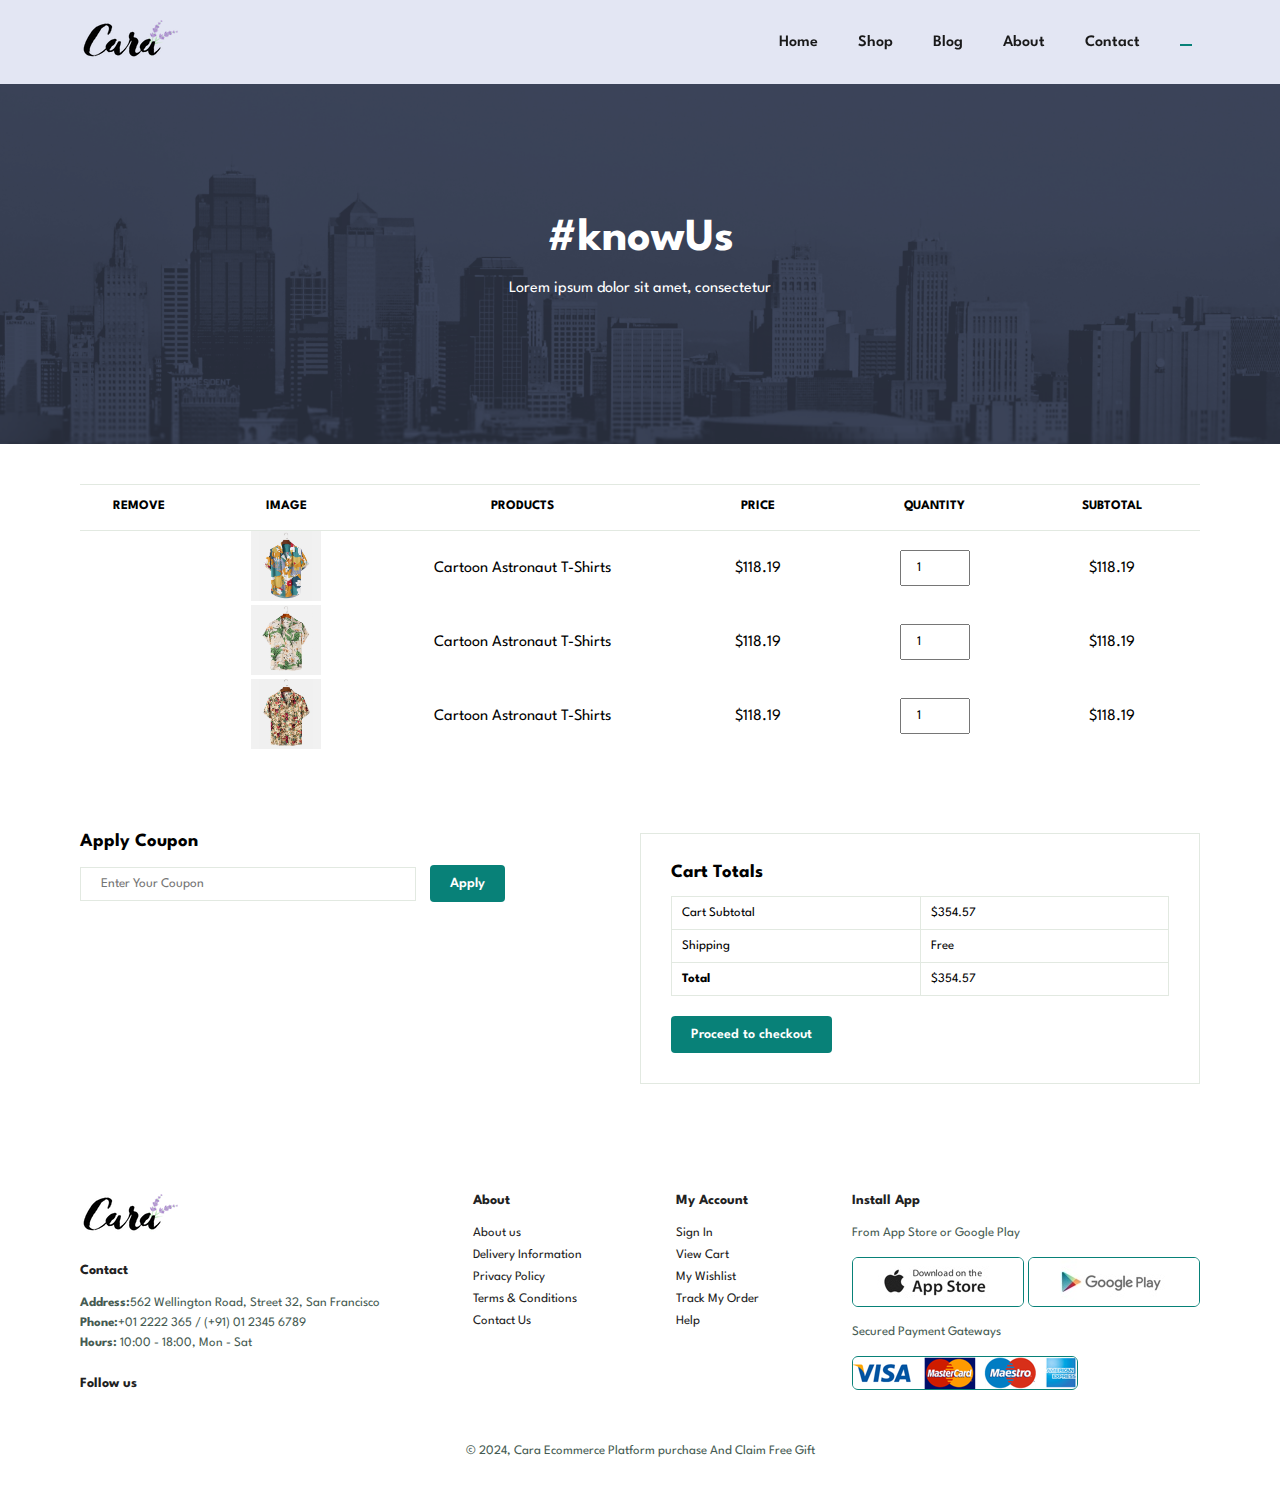
<file: cart.html>
<!DOCTYPE html>
<html lang="en">

    <head>
        <meta charset="UTF-8">
        <meta http-equiv="X-UA-Compatible" content="IE=edge">
        <meta name="viewport" content="width=device-width, initial-scale=1.0">
        <title> Add to Cart </title><link rel="stylesheet" href="https://cdnjs.cloudflare.com/ajax/libs/font-awesome/6.7.1/css/all.min.css" integrity="sha512-5Hs3dF2AEPkpNAR7UiOHba+lRSJNeM2ECkwxUIxC1Q/FLycGTbNapWXB4tP889k5T5Ju8fs4b1P5z/iB4nMfSQ==" crossorigin="anonymous" referrerpolicy="no-referrer" />

        <link rel="stylesheet" href="style.css">
        <link rel="icon" type="image/png" href="./img/cartlogo.jpeg" style="width: 32px; height: 32px;">

    </head>

    <body>

        <section id="header">
            <a href="#"><img src="./img/logo.png" class="logo" alt=""></a>

<div>
    <ul id="navber">
        <li><a href="home.html">Home</a></li>
        <li><a href="shop.html">Shop</a></li>
        <li><a href="blog.html">Blog</a></li>
        <li><a href="about.html">About</a></li>
        <li><a href="contact.html">Contact</a></li>
        <li id="lg-bag"><a class="active"  href="cart.html"><i class="fa-solid fa-bag-shopping cart"></i></a></li>
        <a href="#" id="close"><i class="fa-solid fa-xmark"></i></a>
       </ul>
</div>  

<div id="mobile">
    <a href="cart.html"><i class="fa-solid fa-bag-shopping"></i></a>
    <i id="bar" class="fas fa-outdent"></i>
    
</div>


        </section>

        <section id="page-header" class="about-header">
           
            <h2>#knowUs</h2>
            <p> Lorem ipsum dolor sit amet, consectetur</p>
        </section>

        <section id="cart" class="section-p1">
            <table width="100%">
                <thead>
                    <tr>
                        <td>Remove</td>
                        <td>Image</td>
                        <td>Products</td>
                        <td>Price</td>
                        <td>Quantity</td>
                        <td>Subtotal</td>
                    </tr>
                </thead>
                <tbody>
                <tr>
                    <td><a href="#"><i class="far fa-times-circle"></i></a></td>
                    <td><img src="img/products/f1.jpg" alt=""></td>
                    <td>Cartoon Astronaut T-Shirts</td>
                    <td>$118.19</td>
                    <td><input type="number" value="1"></td>
                    <td>$118.19</td>
                </tr>
                <tr>
                    <td><a href="#"><i class="far fa-times-circle"></i></a></td>
                    <td><img src="img/products/f2.jpg" alt=""></td>
                    <td>Cartoon Astronaut T-Shirts</td>
                    <td>$118.19</td>
                    <td><input type="number" value="1"></td>
                    <td>$118.19</td>
                </tr>
                <tr>
                    <td><a href="#"><i class="far fa-times-circle"></i></a></td>
                    <td><img src="img/products/f3.jpg" alt=""></td>
                    <td>Cartoon Astronaut T-Shirts</td>
                    <td>$118.19</td>
                    <td><input type="number" value="1"></td>
                    <td>$118.19</td>
                </tr>
                </tbody>
            </table>
        </section>

        <section id="cart-add" class="section-p1">
            <div id="coupon">
                <h3>Apply Coupon</h3>
                <div><input type="text" placeholder="Enter Your Coupon">
                <button class="normal">Apply</button>
                </div>
            </div>
            <div id="subtotal">
                <h3>Cart Totals</h3>
                <table>
                    <tr>
                        <td>Cart Subtotal</td>
                        <td>$ 335</td>
                    </tr>
                    <tr>
                        <td>Shipping</td>
                        <td>Free</td>
                    </tr>
                    <tr>
                        <td><strong>Total</strong></td>
                        <td><strong>$ 335</strong></td>
                    </tr>
            </table>
            <button class="normal">Proceed to checkout</button>
            </div>
        </section>

        <footer class="section-p1">
            <div class="col">
                <img class="logo" src="img/logo.png" alt="">
                <h4>Contact</h4>
                <p><strong>Address:</strong>562 Wellington Road, Street 32, San Francisco</p>
                <p><strong>Phone:</strong>+01 2222 365 / (+91) 01 2345 6789</p>
                <p><strong>Hours:</strong> 10:00 - 18:00, Mon - Sat</p>
                <div class="follow">
                    <h4>Follow us</h4>
                    <div class="icon">
                        <i class="fab fa-facebook-f"></i>
                        <i class="fab fa-twitter"></i>
                        <i class="fab fa-instagram"></i>
                        <i class="fab fa-pinterest-p"></i>
                        <i class="fab fa-youtube"></i>
                    </div>
                </div>
            </div>

            <div class="col">
                <h4>About</h4>
                <a href="#">About us</a>
                <a href="#">Delivery Information</a>
                <a href="#">Privacy Policy</a>
                <a href="#">Terms & Conditions</a>
                <a href="#">Contact Us</a>
            </div>

            <div class="col">
                <h4>My Account</h4>
                <a href="#">Sign In</a>
                <a href="#">View Cart</a>
                <a href="#">My Wishlist </a>
                <a href="#">Track My Order </a>
                <a href="#">Help</a>
            </div>

            <div class="col install">
                <h4>Install App</h4>
                <p>From App Store or Google Play</p>
                <div class="row">
                    <img src="img/pay/app.jpg" alt="">
                    <img src="img/pay/play.jpg" alt="">
                    <p>Secured Payment Gateways </p>
                    <img src="img/pay/pay.png" alt="">
                </div>
            </div>

            <div class="copyright">
                <p>© 2024, Cara Ecommerce Platform purchase And Claim Free Gift </p>
            </div>
        </footer>

        <script src="./javaScript/cart.js"></script>
        <script src="./javaScript/script.js"></script>
    </body>

</html>
</file>
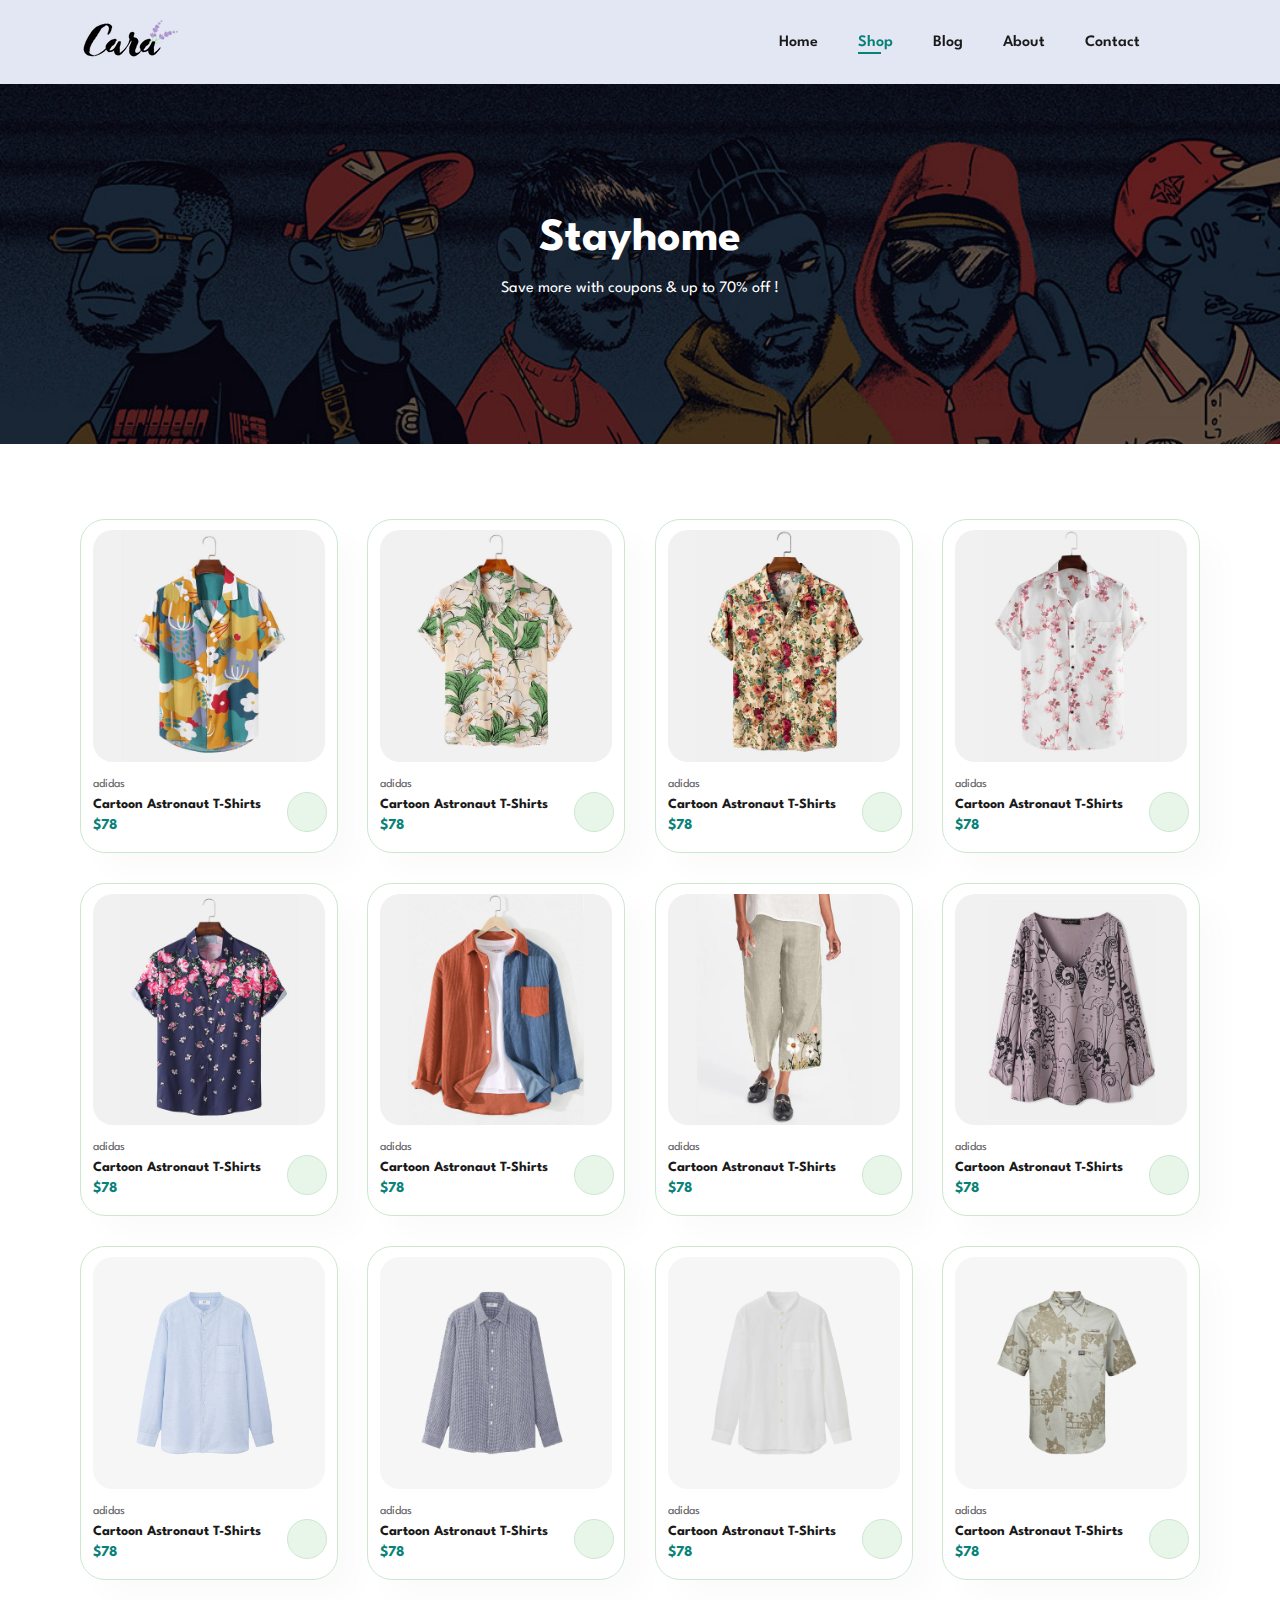
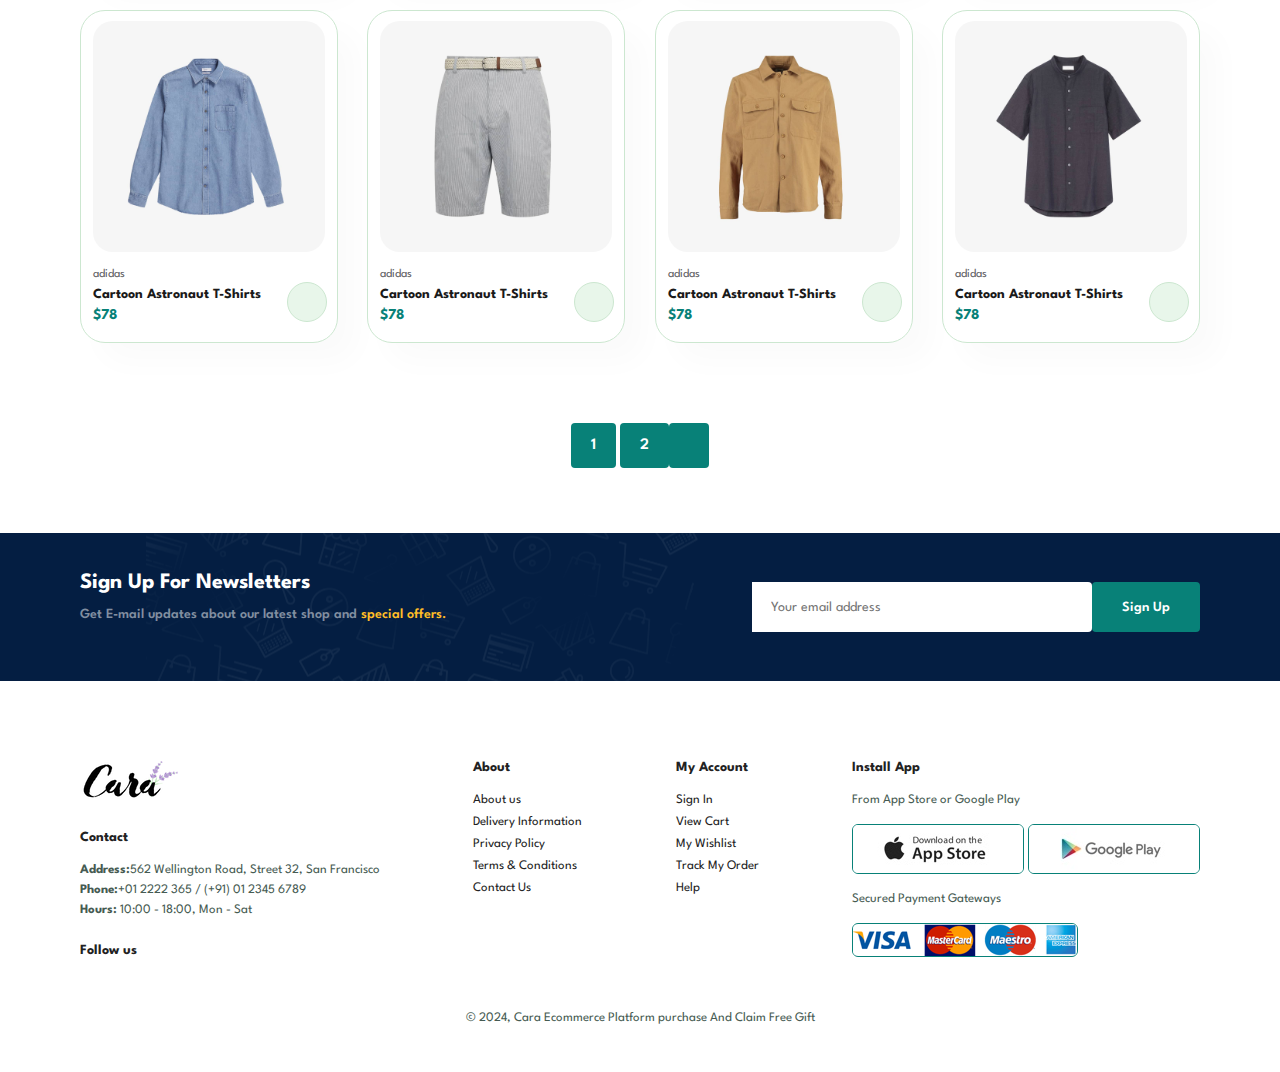
<file: shop.html>
<!DOCTYPE html>
<html lang="en">

    <head>
        <meta charset="UTF-8">
        <meta http-equiv="X-UA-Compatible" content="IE=edge">
        <meta name="viewport" content="width=device-width, initial-scale=1.0">
        <title> Cara Ecommerce </title><link rel="stylesheet" href="https://cdnjs.cloudflare.com/ajax/libs/font-awesome/6.7.1/css/all.min.css" integrity="sha512-5Hs3dF2AEPkpNAR7UiOHba+lRSJNeM2ECkwxUIxC1Q/FLycGTbNapWXB4tP889k5T5Ju8fs4b1P5z/iB4nMfSQ==" crossorigin="anonymous" referrerpolicy="no-referrer" />

        <link rel="stylesheet" href="style.css">
        <link rel="icon" type="image/png" href="./img/shoplogo.jpeg" style="width: 32px; height: 32px;">

    </head>

    <body>

        <section id="header">
            <a href="#"><img src="./img/logo.png" class="logo" alt=""></a>

<div>
    <ul id="navber">
        <li><a href="home.html">Home</a></li>
        <li><a class="active" href="shop.html">Shop</a></li>
        <li><a href="blog.html">Blog</a></li>
        <li><a href="about.html">About</a></li>
        <li><a href="contact.html">Contact</a></li>
        <li id="lg-bag"><a href="cart.html"><i class="fa-solid fa-bag-shopping "></i></a></li>
        <a href="#" id="close"><i class="fa-solid fa-xmark"></i></a>
       </ul>
</div>  

<div id="mobile">
    <a href="cart.html"><i class="fa-solid fa-bag-shopping"></i></a>
    <i id="bar" class="fas fa-outdent"></i>
    
</div>


        </section>

        <section id="page-header">
           
            <h2>Stayhome</h2>
            <p> Save more with coupons & up to 70% off !</p>
        </section>

        <section id="product1" class="section-p1">
<div class="pro-container">
<div class="pro">
    <img src="img/products/f1.jpg" alt=""  onclick="window.location.href='sproduct.html'">
    <div class="des">
        <span>adidas</span>
        <h5>Cartoon Astronaut T-Shirts</h5>
        <div class="star">
            <i class="fas fa-star"></i>
            <i class="fas fa-star"></i>
            <i class="fas fa-star"></i>
            <i class="fas fa-star"></i>
            <i class="fas fa-star"></i>
        </div>
        <h4>$78</h4>
    </div>
    <a href="#" class="cart"><i class="fa-solid fa-cart-shopping"></i></a>
</div>
<div class="pro">
    <img src="img/products/f2.jpg" alt=""  onclick="window.location.href='sproduct.html'">
    <div class="des">
        <span>adidas</span>
        <h5>Cartoon Astronaut T-Shirts</h5>
        <div class="star">
            <i class="fas fa-star"></i>
            <i class="fas fa-star"></i>
            <i class="fas fa-star"></i>
            <i class="fas fa-star"></i>
            <i class="fas fa-star"></i>
        </div>
        <h4>$78</h4>
    </div>
    <a href="#" class="cart"><i class="fa-solid fa-cart-shopping"></i></a>
</div>
<div class="pro">
    <img src="img/products/f3.jpg" alt=""  onclick="window.location.href='sproduct.html'">
    <div class="des">
        <span>adidas</span>
        <h5>Cartoon Astronaut T-Shirts</h5>
        <div class="star">
            <i class="fas fa-star"></i>
            <i class="fas fa-star"></i>
            <i class="fas fa-star"></i>
            <i class="fas fa-star"></i>
            <i class="fas fa-star"></i>
        </div>
        <h4>$78</h4>
    </div>
    <a href="#" class="cart"><i class="fa-solid fa-cart-shopping"></i></a>
</div>
<div class="pro">
    <img src="img/products/f4.jpg" alt="" onclick="window.location.href='sproduct.html'">
    <div class="des">
        <span>adidas</span>
        <h5>Cartoon Astronaut T-Shirts</h5>
        <div class="star">
            <i class="fas fa-star"></i>
            <i class="fas fa-star"></i>
            <i class="fas fa-star"></i>
            <i class="fas fa-star"></i>
            <i class="fas fa-star"></i>
        </div>
        <h4>$78</h4>
    </div>
    <a href="#" class="cart"><i class="fa-solid fa-cart-shopping"></i></a>
</div>
<div class="pro">
    <img src="img/products/f5.jpg" alt="" onclick="window.location.href='sproduct.html'">
    <div class="des">
        <span>adidas</span>
        <h5>Cartoon Astronaut T-Shirts</h5>
        <div class="star">
            <i class="fas fa-star"></i>
            <i class="fas fa-star"></i>
            <i class="fas fa-star"></i>
            <i class="fas fa-star"></i>
            <i class="fas fa-star"></i>
        </div>
        <h4>$78</h4>
    </div>
    <a href="#" class="cart"><i class="fa-solid fa-cart-shopping"></i></a>
</div>
<div class="pro">
    <img src="img/products/f6.jpg" alt="" onclick="window.location.href='sproduct.html'">
    <div class="des">
        <span>adidas</span>
        <h5>Cartoon Astronaut T-Shirts</h5>
        <div class="star">
            <i class="fas fa-star"></i>
            <i class="fas fa-star"></i>
            <i class="fas fa-star"></i>
            <i class="fas fa-star"></i>
            <i class="fas fa-star"></i>
        </div>
        <h4>$78</h4>
    </div>
    <a href="#" class="cart"><i class="fa-solid fa-cart-shopping"></i></a>
</div>
<div class="pro">
    <img src="img/products/f7.jpg" alt="" onclick="window.location.href='sproduct.html'">
    <div class="des">
        <span>adidas</span>
        <h5>Cartoon Astronaut T-Shirts</h5>
        <div class="star">
            <i class="fas fa-star"></i>
            <i class="fas fa-star"></i>
            <i class="fas fa-star"></i>
            <i class="fas fa-star"></i>
            <i class="fas fa-star"></i>
        </div>
        <h4>$78</h4>
    </div>
    <a href="#" class="cart"><i class="fa-solid fa-cart-shopping"></i></a>
</div>
<div class="pro">
    <img src="img/products/f8.jpg" alt="" onclick="window.location.href='sproduct.html'">
    <div class="des">
        <span>adidas</span>
        <h5>Cartoon Astronaut T-Shirts</h5>
        <div class="star">
            <i class="fas fa-star"></i>
            <i class="fas fa-star"></i>
            <i class="fas fa-star"></i>
            <i class="fas fa-star"></i>
            <i class="fas fa-star"></i>
        </div>
        <h4>$78</h4>
    </div>
    <a href="#" class="cart"><i class="fa-solid fa-cart-shopping"></i></a>
</div>
<div class="pro">
<img src="img/products/n1.jpg" alt="" onclick="window.location.href='sproduct.html'">
                <div class="des">
                    <span>adidas</span>
                    <h5>Cartoon Astronaut T-Shirts</h5>
                    <div class="star">
                        <i class="fas fa-star"></i>
                        <i class="fas fa-star"></i>
                        <i class="fas fa-star"></i>
                        <i class="fas fa-star"></i>
                        <i class="fas fa-star"></i>
                    </div>
                    <h4>$78</h4>
                </div>
                <a href="#" class="cart"><i class="fa-solid fa-cart-shopping"></i></a>
</div>
<div class="pro">
<img src="img/products/n2.jpg" alt="" onclick="window.location.href='sproduct.html'">
<div class="des">
                    <span>adidas</span>
                    <h5>Cartoon Astronaut T-Shirts</h5>
                    <div class="star">
                        <i class="fas fa-star"></i>
                        <i class="fas fa-star"></i>
                        <i class="fas fa-star"></i>
                        <i class="fas fa-star"></i>
                        <i class="fas fa-star"></i>
                    </div>
                    <h4>$78</h4>
</div>
<a href="#" class="cart"><i class="fa-solid fa-cart-shopping"></i></a>
</div>
<div class="pro">
                <img src="img/products/n3.jpg" alt="" onclick="window.location.href='sproduct.html'">
                <div class="des">
                    <span>adidas</span>
                    <h5>Cartoon Astronaut T-Shirts</h5>
                    <div class="star">
                        <i class="fas fa-star"></i>
                        <i class="fas fa-star"></i>
                        <i class="fas fa-star"></i>
                        <i class="fas fa-star"></i>
                        <i class="fas fa-star"></i>
                    </div>
                    <h4>$78</h4>
                </div>
                <a href="#" class="cart"><i class="fa-solid fa-cart-shopping"></i></a>
</div>
<div class="pro">
                <img src="img/products/n4.jpg" alt="" onclick="window.location.href='sproduct.html'">
                <div class="des">
                    <span>adidas</span>
                    <h5>Cartoon Astronaut T-Shirts</h5>
                    <div class="star">
                        <i class="fas fa-star"></i>
                        <i class="fas fa-star"></i>
                        <i class="fas fa-star"></i>
                        <i class="fas fa-star"></i>
                        <i class="fas fa-star"></i>
                    </div>
                    <h4>$78</h4>
                </div>
                <a href="#" class="cart"><i class="fa-solid fa-cart-shopping"></i></a>
</div>
<div class="pro">
                <img src="img/products/n5.jpg" alt="" onclick="window.location.href='sproduct.html'">
                <div class="des">
                    <span>adidas</span>
                    <h5>Cartoon Astronaut T-Shirts</h5>
                    <div class="star">
                        <i class="fas fa-star"></i>
                        <i class="fas fa-star"></i>
                        <i class="fas fa-star"></i>
                        <i class="fas fa-star"></i>
                        <i class="fas fa-star"></i>
                    </div>
                    <h4>$78</h4>
                </div>
<a href="#" class="cart"><i class="fa-solid fa-cart-shopping"></i></a>
</div>
<div class="pro">
                <img src="img/products/n6.jpg" alt="" onclick="window.location.href='sproduct.html'">
                <div class="des">
                    <span>adidas</span>
                    <h5>Cartoon Astronaut T-Shirts</h5>
                    <div class="star">
                        <i class="fas fa-star"></i>
                        <i class="fas fa-star"></i>
                        <i class="fas fa-star"></i>
                        <i class="fas fa-star"></i>
                        <i class="fas fa-star"></i>
                    </div>
                    <h4>$78</h4>
                </div>
                <a href="#" class="cart"><i class="fa-solid fa-cart-shopping"></i></a>
</div>
<div class="pro">
                <img src="img/products/n7.jpg" alt="" onclick="window.location.href='sproduct.html'">
                <div class="des">
                    <span>adidas</span>
                    <h5>Cartoon Astronaut T-Shirts</h5>
                    <div class="star">
                        <i class="fas fa-star"></i>
                        <i class="fas fa-star"></i>
                        <i class="fas fa-star"></i>
                        <i class="fas fa-star"></i>
                        <i class="fas fa-star"></i>
            </div>
                    <h4>$78</h4>
                </div>
                <a href="#" class="cart"><i class="fa-solid fa-cart-shopping"></i></a>
</div>
<div class="pro">
                <img src="img/products/n8.jpg" alt="" onclick="window.location.href='sproduct.html'">
                <div class="des">
                    <span>adidas</span>
                    <h5>Cartoon Astronaut T-Shirts</h5>
                    <div class="star">
                        <i class="fas fa-star"></i>
                        <i class="fas fa-star"></i>
                        <i class="fas fa-star"></i>
                        <i class="fas fa-star"></i>
                        <i class="fas fa-star"></i>
                    </div>
                    <h4>$78</h4>
                </div>
                <a href="#" class="cart"><i class="fa-solid fa-cart-shopping"></i></a>
</div>
</div>
        </section>
        
        <section id="pagination" class="section-p1">
            <a href="#">1</a>
            <a href="#">2</a>
            <a href="#"><i class="fa-solid fa-right-long"></i></a>
        </section>

       <section id="newsletter" class="section-p1 section-m1">
            <div class="newstext">
                <h4>Sign Up For Newsletters</h4>
                <p>Get E-mail updates about our latest shop and <span>special offers.</span></p>

            </div>
            <div class="form">
                <input type="text" placeholder="Your email address">
<button class="normal">Sign Up</button>
            </div>
        </section>

        <footer class="section-p1">
            <div class="col">
                <img class="logo" src="img/logo.png" alt="">
                <h4>Contact</h4>
                <p><strong>Address:</strong>562 Wellington Road, Street 32, San Francisco</p>
                <p><strong>Phone:</strong>+01 2222 365 / (+91) 01 2345 6789</p>
                <p><strong>Hours:</strong> 10:00 - 18:00, Mon - Sat</p>
                <div class="follow">
                    <h4>Follow us</h4>
                    <div class="icon">
                        <i class="fab fa-facebook-f"></i>
                        <i class="fab fa-twitter"></i>
                        <i class="fab fa-instagram"></i>
                        <i class="fab fa-pinterest-p"></i>
                        <i class="fab fa-youtube"></i>
                    </div>
                </div>
            </div>

            <div class="col">
                <h4>About</h4>
                <a href="#">About us</a>
                <a href="#">Delivery Information</a>
                <a href="#">Privacy Policy</a>
                <a href="#">Terms & Conditions</a>
                <a href="#">Contact Us</a>
            </div>

            <div class="col">
                <h4>My Account</h4>
                <a href="#">Sign In</a>
                <a href="#">View Cart</a>
                <a href="#">My Wishlist </a>
                <a href="#">Track My Order </a>
                <a href="#">Help</a>
            </div>

            <div class="col install">
                <h4>Install App</h4>
                <p>From App Store or Google Play</p>
                <div class="row">
                    <img src="img/pay/app.jpg" alt="">
                    <img src="img/pay/play.jpg" alt="">
                    <p>Secured Payment Gateways </p>
                    <img src="img/pay/pay.png" alt="">
                </div>
            </div>

            <div class="copyright">
                <p>© 2024, Cara Ecommerce Platform purchase And Claim Free Gift </p>
            </div>
        </footer>

        <script src="./javaScript/shop.js"></script>
        <script src="./javaScript/script.js"></script>
    </body>

</html>
</file>
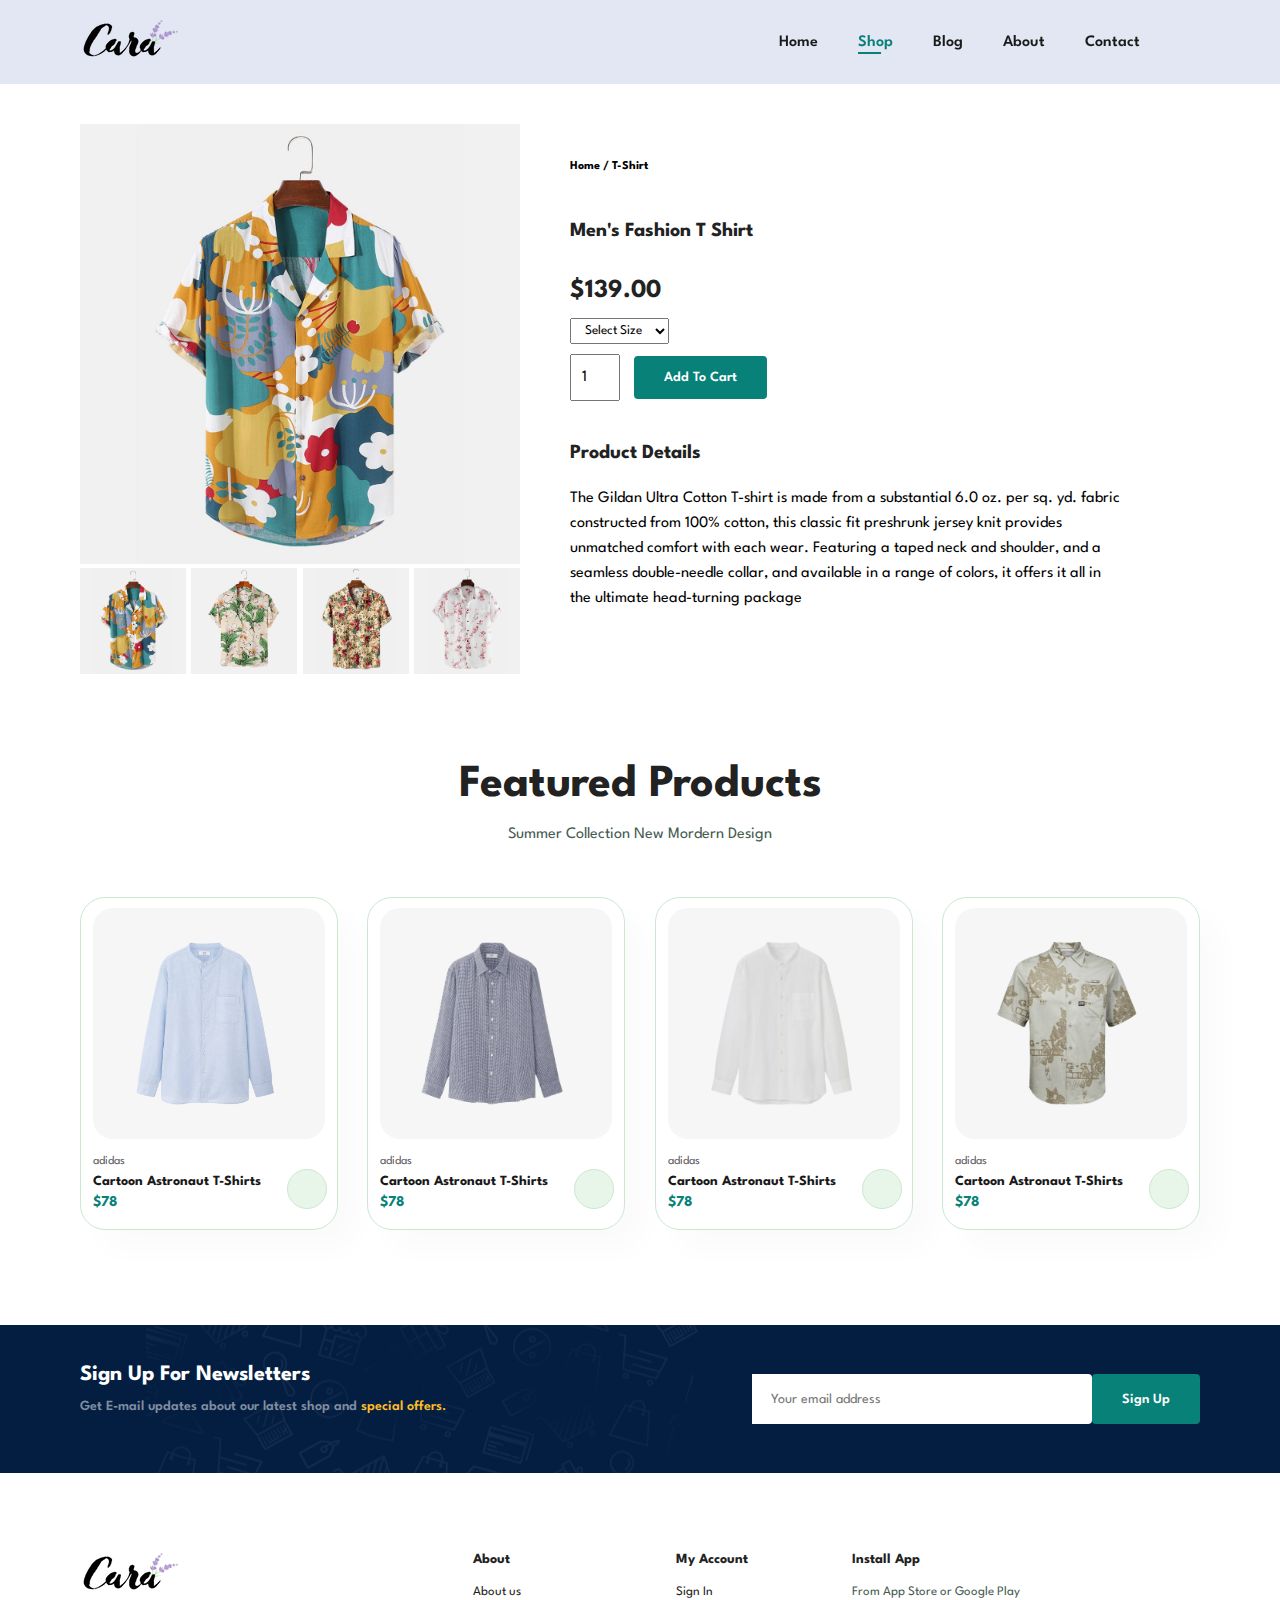
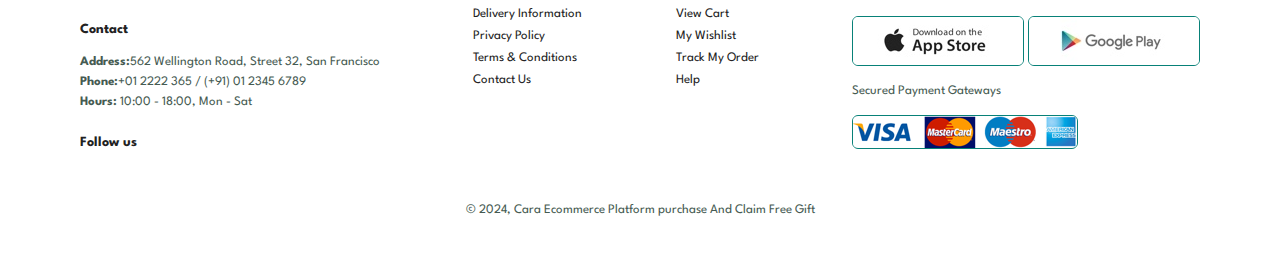
<file: sproduct.html>
<!DOCTYPE html>
<html lang="en">

    <head>
        <meta charset="UTF-8">
        <meta http-equiv="X-UA-Compatible" content="IE=edge">
        <meta name="viewport" content="width=device-width, initial-scale=1.0">
        <title> Cara Ecommerce </title><link rel="stylesheet" href="https://cdnjs.cloudflare.com/ajax/libs/font-awesome/6.7.1/css/all.min.css" integrity="sha512-5Hs3dF2AEPkpNAR7UiOHba+lRSJNeM2ECkwxUIxC1Q/FLycGTbNapWXB4tP889k5T5Ju8fs4b1P5z/iB4nMfSQ==" crossorigin="anonymous" referrerpolicy="no-referrer" />

        <link rel="stylesheet" href="style.css">
        <link rel="icon" type="image/png" href="./img/shoplogo.jpeg" style="width: 32px; height: 32px;">

    </head>

    <body>

        <section id="header">
            <a href="#"><img src="./img/logo.png" class="logo" alt=""></a>

<div>
    <ul id="navber">
        <li><a href="home.html">Home</a></li>
        <li><a class="active" href="shop.html">Shop</a></li>
        <li><a href="blog.html">Blog</a></li>
        <li><a href="about.html">About</a></li>
        <li><a href="contact.html">Contact</a></li>
        <li id="lg-bag"><a href="cart.html"><i class="fa-solid fa-bag-shopping cart"></i></a></li>
        <a href="#" id="close"><i class="fa-solid fa-xmark"></i></a>
       </ul>
</div>  

<div id="mobile">
    <a href="cart.html"><i class="fa-solid fa-bag-shopping"></i></a>
    <i id="bar" class="fas fa-outdent"></i>
    
</div>


        </section>

        <section id="prodetalis" class="section-p1">
            <div class="single-pro-image">
                <img src="img/products/f1.jpg" width="100%" id="MainImg" alt="" >
                <div class="small-img-group">
                    <div class="small-img-col">
                        <img src="img/products/f1.jpg" width="100%" class="small-img" alt="">
                    </div>
                    <div class="small-img-col">
                        <img src="img/products/f2.jpg" width="100%" class="small-img" alt="">
                    </div>
                    <div class="small-img-col">
                        <img src="img/products/f3.jpg" width="100%" class="small-img" alt="">
                    </div>
                    <div class="small-img-col">
                        <img src="img/products/f4.jpg" width="100%" class="small-img" alt="">
                    </div>
                </div>
            </div>
            <div class="single-pro-details"> 
                <h6>Home / T-Shirt</h6>
                <h4>Men's Fashion T Shirt</h4>
                <h2>$139.00</h2>
                <select>
                    <option>Select Size</option>
                    <option>XL</option>
                    <option>XXL</option>
                    <option>Small</option>
                    <option>Large</option>
                    <option>Medium</option>
                </select>
                <input type="number" value="1">
                <button class="normal">Add To Cart</button>
                <h4>Product Details</h4>
                <span>The Gildan Ultra Cotton T-shirt is made from a substantial 6.0 oz. per sq. yd. fabric constructed from 100% cotton, this classic fit preshrunk jersey knit provides unmatched comfort with each wear. Featuring a taped neck and shoulder, and a seamless double-needle collar, and available in a range of colors, it offers it all in the ultimate head-turning package</span>
            </div>

        </section>

        
        <section id="product1" class="section-p1">
            <h2>Featured Products</h2>
            <p>Summer Collection New Mordern Design</p>
            <div class="pro-container">
            <div class="pro">
                <img src="img/products/n1.jpg" alt="">
                <div class="des">
                    <span>adidas</span>
                    <h5>Cartoon Astronaut T-Shirts</h5>
                    <div class="star">
                        <i class="fas fa-star"></i>
                        <i class="fas fa-star"></i>
                        <i class="fas fa-star"></i>
                        <i class="fas fa-star"></i>
                        <i class="fas fa-star"></i>
                    </div>
                    <h4>$78</h4>
                </div>
                <a href="#" class="cart"><i class="fa-solid fa-cart-shopping"></i></a> </div>
            <div class="pro">
                <img src="img/products/n2.jpg" alt="">
                <div class="des">
                    <span>adidas</span>
                    <h5>Cartoon Astronaut T-Shirts</h5>
                    <div class="star">
                        <i class="fas fa-star"></i>
                        <i class="fas fa-star"></i>
                        <i class="fas fa-star"></i>
                        <i class="fas fa-star"></i>
                        <i class="fas fa-star"></i>
                    </div>
                    <h4>$78</h4>
                </div>
                <a href="#" class="cart"><i class="fa-solid fa-cart-shopping"></i></a>
            </div>
            <div class="pro">
                <img src="img/products/n3.jpg" alt="">
                <div class="des">
                    <span>adidas</span>
                    <h5>Cartoon Astronaut T-Shirts</h5>
                    <div class="star">
                        <i class="fas fa-star"></i>
                        <i class="fas fa-star"></i>
                        <i class="fas fa-star"></i>
                        <i class="fas fa-star"></i>
                        <i class="fas fa-star"></i>
                    </div>
                    <h4>$78</h4>
                </div>
                <a href="#" class="cart"><i class="fa-solid fa-cart-shopping"></i></a>
            </div>
            <div class="pro">
                <img src="img/products/n4.jpg" alt="">
                <div class="des">
                    <span>adidas</span>
                    <h5>Cartoon Astronaut T-Shirts</h5>
                    <div class="star">
                        <i class="fas fa-star"></i>
                        <i class="fas fa-star"></i>
                        <i class="fas fa-star"></i>
                        <i class="fas fa-star"></i>
                        <i class="fas fa-star"></i>
                    </div>
                    <h4>$78</h4>
                </div>
                <a href="#" class="cart"><i class="fa-solid fa-cart-shopping"></i></a>
            </div>
            </div>
        </section>

       <section id="newsletter" class="section-p1 section-m1">
            <div class="newstext">
                <h4>Sign Up For Newsletters</h4>
                <p>Get E-mail updates about our latest shop and <span>special offers.</span></p>

            </div>
            <div class="form">
                <input type="text" placeholder="Your email address">
<button class="normal">Sign Up</button>
            </div>
        </section>

        <footer class="section-p1">
            <div class="col">
                <img class="logo" src="img/logo.png" alt="">
                <h4>Contact</h4>
                <p><strong>Address:</strong>562 Wellington Road, Street 32, San Francisco</p>
                <p><strong>Phone:</strong>+01 2222 365 / (+91) 01 2345 6789</p>
                <p><strong>Hours:</strong> 10:00 - 18:00, Mon - Sat</p>
                <div class="follow">
                    <h4>Follow us</h4>
                    <div class="icon">
                        <i class="fab fa-facebook-f"></i>
                        <i class="fab fa-twitter"></i>
                        <i class="fab fa-instagram"></i>
                        <i class="fab fa-pinterest-p"></i>
                        <i class="fab fa-youtube"></i>
                    </div>
                </div>
            </div>

            <div class="col">
                <h4>About</h4>
                <a href="#">About us</a>
                <a href="#">Delivery Information</a>
                <a href="#">Privacy Policy</a>
                <a href="#">Terms & Conditions</a>
                <a href="#">Contact Us</a>
            </div>

            <div class="col">
                <h4>My Account</h4>
                <a href="#">Sign In</a>
                <a href="#">View Cart</a>
                <a href="#">My Wishlist </a>
                <a href="#">Track My Order </a>
                <a href="#">Help</a>
            </div>

            <div class="col install">
                <h4>Install App</h4>
                <p>From App Store or Google Play</p>
                <div class="row">
                    <img src="img/pay/app.jpg" alt="">
                    <img src="img/pay/play.jpg" alt="">
                    <p>Secured Payment Gateways </p>
                    <img src="img/pay/pay.png" alt="">
                </div>
            </div>

            <div class="copyright">
                <p>© 2024, Cara Ecommerce Platform purchase And Claim Free Gift </p>
            </div>
        </footer>

        <script src="./javaScript/script.js"></script>
    </body>

</html>
</file>
<file: style.css>
@import url("https://fonts.googleapis.com/css2?family=Spartan:wght@100;200;300;400;500;600;700;800;900&display=swap");
* {
  margin: 0;
  padding: 0;
  box-sizing: border-box;
  font-family: "Spartan", sans-serif;
}

html {
  scroll-behavior: smooth;
}

/* Global Styles */

h1 {
  font-size: 50px;
  line-height: 64px;
  color: #222;
}

h2 {
  font-size: 46px;
  line-height: 54px;
  color: #222;
}

h4 {
  font-size: 20px;
  color: #222;
}

h6 {
  font-weight: 700;
  font-size: 12px;
}

p {
  font-size: 16px;
  color: #465b52;
  margin: 15px 0 20px 0;
}

.section-p1 {
  padding: 40px 80px;
}

.section-m1 {
  margin: 40px 0;
}

button.normal{
  font-size: 14px;
  font-weight: 600;
  padding: 15px 30px;
  color: #000;
  background-color: #fff;
  border-radius: 4px;
  cursor: pointer;
  border: none;
  outline: none;
  transition: 0.2s;
}

button.white{
  font-size: 13px;
  font-weight: 600;
  padding: 11px 18px;
  color: #fff;
  background-color: transparent;
  cursor: pointer;
  border: 1px solid #fff;
  outline: none;
  transition: 0.2s;
}

body {
  width: 100%;
}


/* Header start */

#header{
  display: flex;
  align-items: center;
  justify-content:space-between ;
  padding: 20px 80px;
  background: #E3E6F3;
  box-shadow:0 5px 15px rgba(0, 0, 0, 0) ;
  z-index: 999;
  position: sticky;
  top: 0;
  left: 0;
}

#navber{
  display: flex;
  align-items: center;
  justify-content: center;

}

#navber li {

  list-style: none;
  padding: 0 20px ;
  position: relative;

}

#navber li a{
  text-decoration: none;
  font-size: 16px;
  font-weight: 600;
  color: #1a1a1a;
  transition: 0.3s ease;
 }

#navber li a:hover,
#navber li a.active{
   color: #088178;
}


#navber li a.active::after,
#navber li a:hover::after
{

  content: "";
  width: 30%;
  height: 2px;
  background-color: #088178;
  position: absolute;
  bottom: -4px;
  left: 20px;
}

#mobile{
  display: none;
  align-items: center;
}

#close{
  display: none;
}

/* Home Page */

#hero{
  background-image: url("img/hero4.png");
  height: 90vh;
  width: 100%;
  background-size: cover;
  background-position: top 25% right 0;
  padding: 0 80px; 
  display: flex;
  flex-direction: column;
  align-items: flex-start;
  justify-content: center;
}


#hero h4{
  padding-bottom: 15px;
}

#hero h1{
  color: #088178;
}

#hero button{
  background-image: url("img/button.png");
  background-color: transparent;
  color: #088178;
  border: 0;
  padding: 14px 80px 14px 65px;
  background-repeat: no-repeat;
  cursor: pointer;
  font-weight: 700;
  font-size: 15px;
}


#feature{
  display: flex;
  align-items: center;
  justify-content: space-between;
  flex-wrap: wrap;
}

#feature .fe-box{
width: 180px;
text-align: center;
padding: 25px 15px;
box-shadow: 20px 20px 34px rgba(0, 0, 0, 0.03);
border: 1px solid #cce7d0;
border-radius: 4px;
margin: 15px 0;
}



#feature .fe-box:hover{
  box-shadow: 10px 10px 54px rgba(70, 62, 221, 0.1);
}

#feature .fe-box img{
  width: 100%;
margin-bottom: 10px;
}





#feature .fe-box h6{
  display: inline-block;
  padding: 9px 8px 6px 8px;
  line-height: 1;
  border-radius: 4px;
  color: #088178;
  background-color: #fddde4;
}


#feature .fe-box:nth-child(2) h6{
  background-color: #cdebbc;
}
#feature .fe-box:nth-child(3) h6{
  background-color: #d1e8f2;
}
#feature .fe-box:nth-child(4) h6{
  background-color: #cdd4f8;
}
#feature .fe-box:nth-child(5) h6{
  background-color: #f6dbf6;
}
#feature .fe-box:nth-child(6) h6{
  background-color: #fff2e5;
}

#product1{
  text-align: center;
}


#product1 .pro-container{
  display: flex;
  justify-content: space-between;
  padding-top: 20px;
  flex-wrap: wrap;
}

#product1 .pro{
  width: 23%;
  min-width: 250px;
  padding: 10px 12px;
  border: 1px solid #cce7d0;
  border-radius: 25px;
  box-shadow: 20px 20px 30px rgba(0, 0, 0, 0.02);
  margin: 15px 0;
  transition: 0.2 ease;
  position: relative;
}

#product1 .pro:hover{
  box-shadow: 20px 20px 30px rgba(0, 0, 0, 0.06);}

#product1 .pro img{

  width: 100%;
  border-radius: 20px;
}

#product1 .pro .des{
text-align: start;
padding: 10px 0;
}

#product1 .pro .des span{
  color: #606063;
  font-size: 12px;

}

#product1 .pro .des h5{
padding-top: 7px;
color: #1a1a1a;
font-size: 14px;

}

#product1 .pro .des i{
  font-size: 12px;
  color: rgb(243, 181, 25);
}

#product1 .pro .des h4{
padding-top: 7px;
font-size: 15px;
font-weight: 700;
color: #088178;
}

#product1 .pro .cart{

  width: 40px;
  height: 40px;
  line-height: 40px;
  border-radius: 50px;
  background-color: #e8f6ea;
  font-weight: 500;
  color: #088178;
  border: 1px solid #cce7d0;
  position: absolute;
  bottom: 20px;
  right: 10px;
}

#banner {
  display: flex;
  flex-direction: column;
  justify-content: center;
  align-items: center;
  text-align: center;
  background-image: url("img/banner/b2.jpg");
  width: 100%;
  height: 40vh;
  background-size: cover;
  background-position: center;
}

#banner h4{
  color: #fff;
  font-size: 16px;
}


#banner h2{
  color: #fff;
  font-size: 30px;
  padding: 10px 0;
}

#banner h2 span{
  color: #ef3636;
}

#banner button:hover{
  background-color: #088178;
  color: #fff;

} 


#sm-banner{
  display: flex;
  justify-content: space-between;
  flex-wrap: wrap;
}


#sm-banner .banner-box{ 
  display: flex;
  flex-direction: column;
  justify-content: center;
  align-items: flex-start;
  background-image: url("img/banner/b17.jpg");
  min-width: 580px;
  height: 50vh;
  background-size: cover;
  background-position: center;
  padding: 30px;

}

#sm-banner .banner-box2{
  background-image: url("img/banner/b10.jpg");

}

#sm-banner h4{

  color: #fff;
  font-size: 20px;
  font-weight: 300;

}
#sm-banner h2{

  color: #fff;
  font-size: 38px;
  font-weight: 800;

}

#sm-banner span{

  color: #fff;
  font-size: 14px;
  font-weight: 500;
  padding-bottom: 15px;

}

#sm-banner .banner-box:hover button{
background-color: #088178;
border: 1px solid #088178;
}


#banner3{
  display: flex;
  justify-content: space-between;
  flex-wrap: wrap;
  padding: 0 80px;
}

#banner3 .banner-box{ 
  display: flex;
  flex-direction: column;
  justify-content: center;
  align-items: flex-start;
  background-image: url("img/banner/b7.jpg");
  min-width: 30%;
  height: 30vh;
  background-size: cover;
  background-position: center;
  padding: 20px;
  margin-bottom: 20px;

}

#banner3 .banner-box2{ 
 
  background-image: url("img/banner/b4.jpg");
}

#banner3 .banner-box3{ 
 
  background-image: url("img/banner/b18.jpg");
}

#banner3 h2{

color: #fff;
font-weight: 900;
font-size: 22px;

}

#banner3 h3{

  color: #ef3636;
  font-weight: 800;
  font-size: 15px;
  
  }

  #newsletter{
    display: flex;
    justify-content: space-between;
    flex-wrap: wrap;
    align-items: center;
    background-image: url("img/banner/b14.png");
    background-repeat: no-repeat;
    background-position: 20% 30%;
    background-color: #041e42;
  }

  #newsletter h4{
    font-size: 22px;
    font-weight: 700;
    color: #fff;

  }

  #newsletter p{
    font-size: 14px;
    font-weight: 600;
    color: #818ea0;

  }

  #newsletter p span{
    color: #ffbd27;

  }

  #newsletter .form{
    display: flex;
    width: 40%;
    border-top-right-radius: 0%;
    border-bottom-right-radius: 0%;
  }

  #newsletter input{
    height: 3.125rem;
    padding: 0 1.25em;
    font-size: 14px;
    width: 100%;
    border: 1px solid transparent;
    border-radius: 4px;
    outline: none;
    border-top-left-radius: 0%;
    border-bottom-left-radius: 0%;
  }

  #newsletter button{
background-color:#088178 ;
color: #fff;
white-space: nowrap;

  }


  footer{
    display: flex;
    flex-wrap: wrap;
    justify-content: space-between;
  }

  footer .col{
    display: flex;
    flex-direction: column;
    align-items: flex-start;
    margin-bottom: 20px;
  }

  footer .logo{
    margin-bottom: 30px;
  }

  footer h4{
    font-size: 14px;
    padding-bottom: 20px;
  }

  footer p{
    font-size: 13px;
    margin: 0 0 8px 0;
  }

  footer a{
    font-size: 13px;
    text-decoration: none;
    color: #222;
    margin-bottom: 10px;
  }

  footer .follow{
    margin-top: 20px;
  }

  footer .follow i {
    color: #465b52;
    padding-right: 4px;
    cursor: pointer;
  }

  footer .install .row img {
    border: 1px solid #088178;
    border-radius: 6px;

  }

  footer .install img {
    margin: 10px 0 15px 0;
  }
  footer .follow i:hover,
  footer a:hover{
    color: #088178;
  }

  footer .copyright{
    width: 100%;
    text-align: center;
  }



/* Shop page */

#page-header{
  background-image: url("img/banner/b1.jpg");
  width: 100%;
  height: 40vh;
  background-size: cover;
  display: flex;
  justify-content: center;
  text-align: center;
  flex-direction: column;
  padding: 14px;
}
#page-header h2,
#page-header p{
  color: #fff;
}

#pagination{
  text-align: center;

}
#pagination a{
  text-decoration: none;
  background-color: #088178;
  padding: 15px 20px;
  border-radius: 4px;
  color: #fff;
  font-weight: 600;
}

#pagination a i{
  font-size: 16px;
  font-weight: 600;
}

/* Single product */

#prodetalis{
  display: flex;
  margin-right: 20px;
}

#prodetalis .single-pro-image{
width: 40%;
margin-right: 50px;
}
.small-img-group{
  display: flex;
  justify-content: space-between;
}

.small-img-col{
  flex-basis: 24%;
  cursor: pointer;
}

#prodetalis .single-pro-details{
  width: 50%;
  padding-top: 30px;
}


#prodetalis .single-pro-details h4{
  padding: 40px 0 20px 0;
}

#prodetalis .single-pro-details h2{
  font-size: 26px;
}


#prodetalis .single-pro-details select{
  display: block;
  padding: 5px 10px;
  margin-bottom: 10px;
}

#prodetalis .single-pro-details input{
  width: 50px;
  height: 47px;
  padding-left: 10px;
  font-size: 16px;
  margin-right: 10px;
}
#prodetalis .single-pro-details input:focus{
  outline: none;
}

#prodetalis .single-pro-details button{
  background: #088178;
  color: #fff;
}

#prodetalis .single-pro-details{
  line-height: 25px;
}

/* Blog page */

#page-header.blog-header{
  background-image: url("img/banner/b19.jpg");
}

#blog {
  padding: 150px 150px 0 150px;
}
#blog .blog-box{
  display: flex;
  align-items: center;
  width: 100%;
position: relative;
padding-bottom: 90px;
}

#blog .blog-img{

  width: 50%;
  margin-right: 40px;
}
#blog img{
  width: 100%;
  height: 300px;
  object-fit: cover;
}

#blog .blog-details{
  width: 50%;
}

#blog .blog-details a{
  text-decoration: none;
  font-size: 11px;
  color: #000;
  font-weight: 700;
  position: relative;
  transition: 0.3s;
}
#blog .blog-details a::after {
  content: "";
  width: 50px;
  height: 1px;
  background-color: #000;
  position: absolute;
  top: 4px;
  right: -60px;

}

#blog .blog-details a:hover{
  color: #088178;

}

#blog .blog-details a:hover::after{
 background-color: #088178;

}



#blog .blog-box h1{
  position: absolute;
  top: -40px;
  left: 0;
  font-size: 70px;
  font-weight: 700;
  color: #c9cbc9;
  z-index: -9;
}


/* About page */

#page-header.about-header{
background-image: url("img/about/banner.png");
}

#about-head{
  display: flex;
  align-items: center;
}

#about-head img{
  width: 50%;
  height: auto;
}

#about-head div{
  padding-left:40px ;
}

#about-app{
  text-align: center;
}
#about-app .video{
  width: 70%;
  height: 100%;
  margin: 30px auto 0 auto;
}

#about-app .video video{
  width: 100%;
  height: 100%;
  border-radius: 20px;
}

/* contact page */

#contact-detalis{
  display: flex;
  align-items: center;
  justify-content: space-between;
}

#contact-detalis .detalis{
width: 40%;
}


#contact-detalis .detalis span,
#form-detalis form span{
  font-size: 12px;
  }

#contact-detalis .detalis h2,
#form-detalis form h2{
    font-size: 26px;
    line-height: 35px;
    padding: 20px 0;
  }

#contact-detalis .detalis h3{
      font-size: 16px;
      padding-bottom: 15px;
      }    

 #contact-detalis .detalis li{
list-style: none;
display: flex;
padding: 10px 0;
 }

 #contact-detalis .detalis li i{
 font-size: 14px;
 padding-right: 22px;
}
 #contact-detalis .detalis li p{
font-size: 14px;
margin: 0;
}
#contact-detalis .map {
  width: 55%;
  height: 400px;
}
 #contact-detalis .map iframe{
width: 100%;
height: 100%;
 }
 #form-detalis {
  display: flex;
  justify-content: space-between;
  margin: 30px;
  padding: 80px;
  border: 1px solid #e1e1e1;
 }

#form-detalis form{
width: 65%;
display: flex;
flex-direction: column;
align-items: flex-start;
}

#form-detalis form input,
#form-detalis form textarea{
  width: 100%;
  padding: 12px 15px;
  outline: none;
  margin-bottom: 20px;
  border: 1px solid #e1e1e1;
}
#form-detalis form button{
  background-color: #088178;
  color: #fff;
}

#form-detalis .people div{
padding-bottom: 25px;
display: flex;
align-items: flex-start;
}

#form-detalis .people div img{
  width: 65%;
  height: 65%;
  object-fit: cover;
  margin-right: 15px;
  }

  #form-detalis .people div p{
margin: 0;
font-size: 13px;
line-height: 25px;
  }
  
#form-detalis .people div p span{
  display: block;
  font-size: 16px;
  font-weight: 600;
  color: #000;
}



/* Cart-page */

#cart {
  overflow-x: auto;
}


#cart table{
  width: 100%;
  border-collapse: collapse;
  table-layout: fixed;
  white-space: nowrap;
}

#cart table img{
  width: 70px;
}


#cart table td:nth-child(1){
  width: 100px;
  text-align: center;
}
#cart table td:nth-child(2){
  width: 150px;
  text-align: center;
}
#cart table td:nth-child(3){
  width: 250px;
  text-align: center;
}
#cart table td:nth-child(4),
#cart table td:nth-child(5),
#cart table td:nth-child(6){
  width: 150px;
  text-align: center;
}
#cart table td:nth-child(5) input{
  width: 70px;

  padding: 10px 5px 10px 15px;
}
#cart table thead{
  border: 1px solid #e2e9e1;
  border-left:none;
  border-right:none;
}
#cart table thead td{
  font-weight: 700;
  text-transform: uppercase;
  font-size: 13px;
  padding: 18px 0;
}
#cart table thead tr td {
  padding-top: 15px;
}
#cart table thead td{
  font-size: 13px;
}

#cart-add{
  display: flex;
  flex-wrap: wrap;
  justify-content: space-between;
}
#coupon{
width: 50%;
margin-bottom: 30px;
}
#coupon h3,
#subtotal h3{
  padding-bottom: 15px;
}

#coupon input{
  padding: 10px 20px;
  outline: none;
  width: 60%;
  margin-right: 10px;
  border: 1px solid #e2e9e1;
}
#coupon button,
#subtotal button{
  background-color: #088178;
  color: #fff;
  padding: 12px 20px;
}
#subtotal{
  width: 50%;
  margin-bottom: 30px;
  border: 1px solid #e2e9e1;
  padding: 30px;
}

#subtotal table{
  border-collapse: collapse;
  width: 100%;
  margin-bottom: 20px;
}
#subtotal table td{
   width: 50%;
   border: 1px solid #e2e9e1;
   padding: 10px;
   font-size: 13px;
}
/* Start Media Query */

@media (max-width:799px) {

  .section-p1 {
    padding: 40px 40px;
}

  #navber{
    display: flex;
    flex-direction: column;
    align-items: flex-start;
    justify-content: flex-start;
    position: fixed;
    top: 0;
    right: -350px;
    height: 100vh;
    width: 300px;
    background-color: #E3E6F3;
    box-shadow: 0 40px 60px rgba(0, 0, 0, 0.01);
    padding: 80px 0 0 10px;
    transition: 0.3s;
  }
  #navber.active{
    right: 0px;
  }
  #navber li{
    margin-bottom: 25px;
  }
  #mobile{
    display: flex;
    align-items: center;
  }
  #mobile i{
    color: #1a1a1a;
    font-size: 24px;
    padding-left: 20px;
  }
  #close{
    display: initial;
    position: absolute;
    top:30px ;
    left: 30px;
    color: #222;
    font-size: 24px;
  }
  #lg-bag{
    display: none;
  }
#hero{
  height: 70vh;
  padding: 0 80px; 
  background-position: top 30% right 30%;
}

#feature {
  justify-content: center;
}
#feature .fe-box {
margin: 15px 15px;
}

#product1 .pro-container {
  justify-content: center;
}
#product1 .pro {
 
  margin: 15px;
}
#banner {
  
  height: 20vh;
}
#sm-banner .banner-box {
 
  min-width: 100%;
  height: 30vh;
  
}
#banner3 {
  
  padding: 0 40px;
}
#banner3 .banner-box {
  width: 28%;
}
#newsletter .form {
  
  width: 70%;
}

/* Contact page */
#form-detalis {
  padding: 40px;
}
#form-detalis form{
  width: 50%;
}



}
@media (max-width:477px) {

  .section-p1{
    padding: 20px;
  }
  #header{
    padding: 10px 30px;
  }
  h1{
    font-size: 38px;
  }
  h2{
    font-size: 32px;
  }
  #hero{
    padding: 0 20px;
    background-position: 55%;
  }
  #feature{
    justify-content: space-between;
  }
  #feature .fe-box{
    width: 155px;
    margin: 0 0 15px 0;
  }
  #product1 .pro{
    width: 100%;
  }
  #banner{
    height: 40vh;
  }
  #sm-banner .banner-box{
    height: 40vh;
  }
  #sm-banner .banner-box2{
    margin-top: 20px;
  }
  #banner3{
    padding: 0 20px;
  }
  #banner3 .banner-box{
    width: 100%;
  }
  #newsletter {
    padding: 40px 20px;
  }

  #newsletter .form{
    width: 100%;
  }
footer .copyright{
  text-align: start;
}
/* Single Product */
#prodetalis{
  display: flex;
  flex-direction: column;
}
#prodetalis .single-pro-image{
  width: 100%;
  margin-right: 0px;
}
#prodetalis .single-pro-details{
  width: 100%;
}

/* Blog page */

#blog {
  padding: 100px 20px 0 20px;
}

#blog .blog-box{
  display: flex;
  flex-direction: column;
  align-items: flex-start;
}

#blog .blog-img{
  width: 100%;
  margin-right: 0px;
  margin-bottom: 30px;
}
#blog .blog-details{
  width: 100%;
}


/* About page */

#about-head{
  flex-direction: column;
}
#about-head img{
  width: 100%;
  margin-bottom: 20px;
}
#about-head div{
  padding-left: 0px;
}
#about-head .video{
width: 100%;
}
/* contact page */

#contact-detalis {
  flex-direction: column;
}
#contact-detalis .detalis{
  width: 100%;
  margin: 30px;
}
#contact-detalis .map {
  width: 100%;
}
#form-detalis{
  margin: 10px;
  padding: 30px 10px;
  flex-wrap: wrap;
}
#form-detalis form{
  width: 100%;
  margin-bottom: 30px;
}

/* cart page */

#cart-add{
  flex-direction: column;
}
#coupon{
  width: 100%;
}
#subtotal{
  width: 100%;
  padding: 20px;
}
}
</file>
